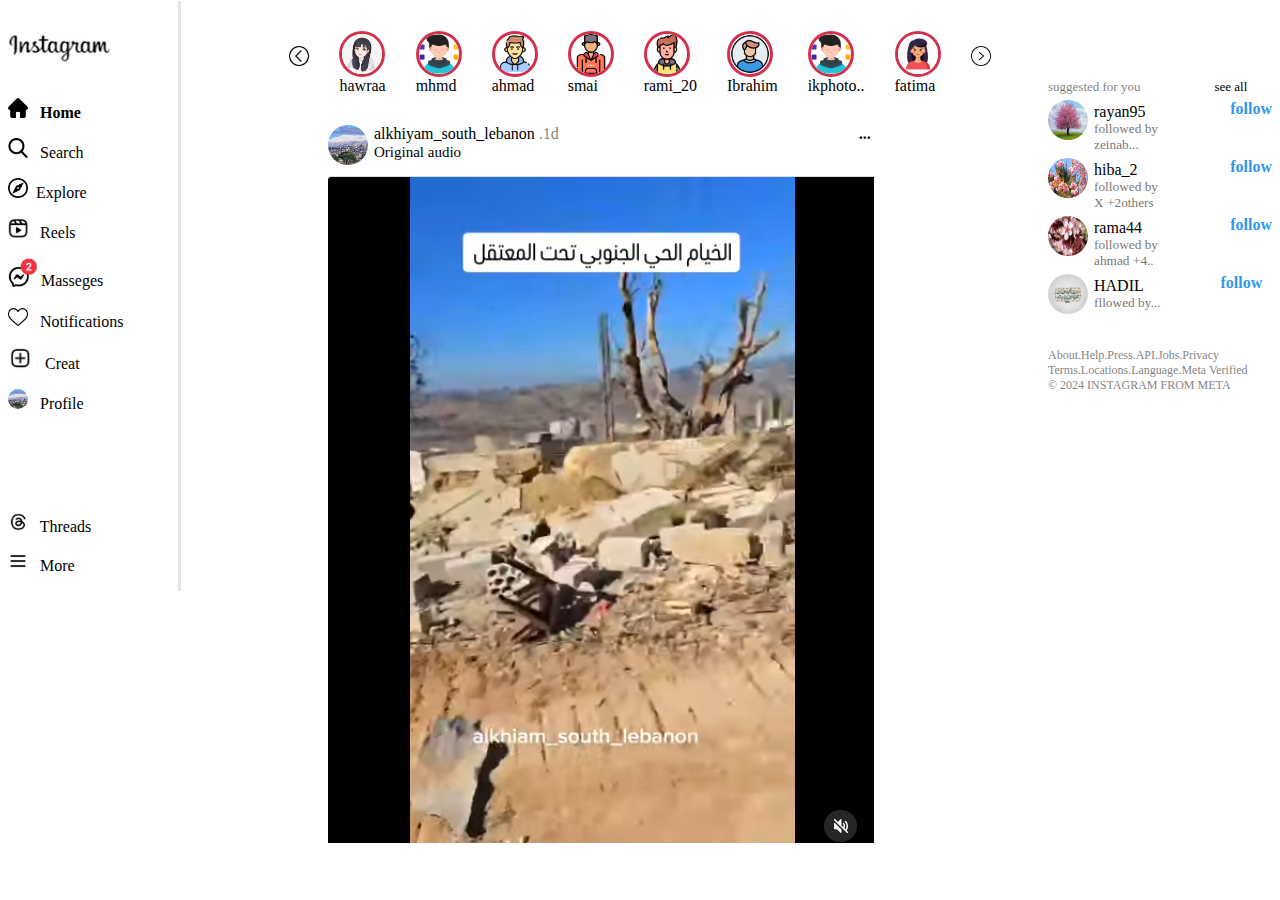
<file: index.html>
<!DOCTYPE html>
<html lang="en">
<head>
    <meta charset="UTF-8">
    <title>Instagram</title>
    <link rel="stylesheet" href="styling.css">
</head>
<body>
    
        <div style="font-family: 'Times New Roman', Times, serif;">
      <img src="images\instagram.jpg" width="150" height="70" alt="instagram">
      <p> <img src="images\home.png" width="20" alt="image"> &nbsp; <b>Home</b></p>
      <p> <img src="images\search.png" width="20" alt="image"> &nbsp; Search</p>
      <p> <img src="images\compass.png" width="20" alt="image">&nbsp; Explore </p>
      <p> <img src="images\video-editing.jpg" width="20" alt="image"> &nbsp; Reels</p>
      <p> <img src="images\messenger.jpg" width="29" aly="image"> Masseges</p>
      <p> <img src="images\heart.png" width="20" alt="image"> &nbsp; Notifications </p>
      <p> <img src="images\creat.jpg" width="25" alt="image"> &nbsp; Creat </p>
      <p> <img src="images\profile-pic.jpg"  width="20" style="border-radius:50%;"  alt="image"> &nbsp; Profile </p>
      <p style="margin-top:100px;"> <img src="images\threads.jpg" width="20" alt="image"> &nbsp; Threads </p>
      <p> <img src="images\menu.png" width="20"> &nbsp; More </p>
    <div style="border-left: solid 3px ; height: 590px; margin-top: -590px; margin-left: 170px; opacity: 10%;"> </div>
        </div>
<div class="flex">

  <div>

     <img class="arrows" src="images\arrow-left.png" alt="arrow">  

</div>

    <div class="story">

           <img src="images/avatar7.jpg" alt="story">

           <span class="story-usernames"> hawraa </span>

</div>


    <div class="story"> 

          <img src="images/avatar1.png" alt="story"> 

          <span class="story-usernames"> mhmd</span> 

</div>

    <div class="story">

     <img src="images/avatar2.png"  alt="story">

     <span class="story-usernames" > ahmad</span>


</div>

    <div class="story">
       
        <img src="images/avatar3.png"  alt="story"> 

        <span class="story-usernames" > smai </span>

</div>

    <div class="story">

     <img src="images/avatar4.png"  alt="story">
     
     <span class="story-usernames"> rami_20 </span>

</div>

    <div class="story"> 

      <img src="images/avatar5.png"  alt="story"> 

      <span class="story-usernames" > Ibrahim </span> 

</div>

    <div class="story">

     <img src="images/avatar1.png" alt="story">

     <span class="story-usernames"> ikphoto..</span>

</div>


    <div class="story"> <img src="images/avatar8.jpg" alt="story">
     
     <span class="story-usernames">fatima</span>

</div>
    <div>

     <img class="arrows"  src="images\arrow-right.png" alt="arrow">  
               
 </div>
</div>

    <div>
        <div class=" post profile">
          <img src="images/profile-pic.jpg" alt="Profile">
          <div>
            <span>alkhiyam_south_lebanon</span> 
            <span class="d" > .1d </span> 
            <br>
          <span class="audio">Original audio</span>
          </div>
           <span class="dots">...</span>
        </div>
        <div class="main-post">

            <img src="images/post.PNG"  alt="post">
    
        </div>       
</div>

<div class="right-side">
     <div>
        <span class="suggested">suggested for you</span>
        <span class="see-all">see all</span>
<div class="flex-row">
     <span class="profile"><img src="images/cherry_trees.jpg" width="40" height="40"  alt="profile"></span>
    <div class="flex-column">
        <span>rayan95</span>
  <span class="followed-by"> followed by zeinab...</span>
    </div>

    <span class="follow">follow</span>
    
</div>
    
        <div class="flex-row">
            <span class="profile"> <img src="images/pinky.jpg" width="40" height="40"> </span>
            <div class="flex-column">
            <span>hiba_2</span>
            <span class="followed-by">followed by X +2others</span>
        </div>
        <span class="follow">follow</span>
        </div>
    <div class="flex-row">
        <span class="profile">  <img src="images/flower.jpg"  width="40" height="40" alt="prfile"> </span>
        <div class="flex-column">
            <span>rama44</span>
            <span class="followed-by">followed by ahmad +4..</span>
        
        </div>
        <span class="follow">follow</span>
     
</div>
<div class="flex-row">
    <span class="profile"> <img src="images/extraprofile1.jpeg" width="40" height="40" alt="prfile"> </span>
    <div class="flex-column">
        <span>HADIL</span>
        <span class="followed-by">fllowed by...</span>
    </div>
    <span class="follow">follow</span>

</div>

   <div class="about">
    About.Help.Press.API.Jobs.Privacy 
    <br>
    Terms.Locations.Language.Meta Verified
    <br>
    &copy; 2024 INSTAGRAM FROM META
    
   </div>
</div>

     
</body>
</html>
</file>
<file: styling.css>
.flex {

    display: flex;
    flex-direction: row;
    justify-content: center;
    margin-top: -560px;
    gap: 30px;
    
    
}
.story img{

    display: flex;
    flex-direction: row;
    width: 40px;
    border: 3px solid rgb(211, 48, 75);
    border-radius: 50%;
    object-fit: cover;
    gap: 20px;


}
.arrows{

    width: 20px;
    height: 20px;
    margin-top: 15px;

}

.story-usernames {
     
    display: flex;
    flex-direction: column;


}
.profile img{
     margin-right: 6px; 
     width: 40px;
     border-radius: 50%;

}
.post{

    display: flex;
    flex-direction: row;
    margin-top: 30px;
    margin-left: 320px;

}
.audio{
    font-size: 15px;
}
.d{
    opacity: 50%;
}
.dots{
    margin-left: 300px;
    font-weight: bolder;
}
.main-post{
    margin-top: 10px;
    margin-left: 320px;
}
.right-side{
    display: flex;
    flex-direction:column;
    margin-top: -770px;
    margin-left: 1040px;
}
.suggested{
    opacity: 50%;
    font-size: small;
}
.see-all{
    font-weight: 500;
    font-size: small;
    margin-left: 70px ;
}

.follow{
    color: hsl(207, 83%, 56%);
    margin-left: 60px;
    font-weight: 900;

}
.followed-by{
    font-size: smaller;
    opacity: 55%;
}

.flex-row{
  display: flex;
  flex-direction: row;
  margin-top: 5px;
}
.flex-column{
    display: flex;
    flex-direction: column;
    margin-top: 3px;
}
.about{
    margin-top: 30px;
    opacity: 50%;
    font-size: 12px;
}
</file>
